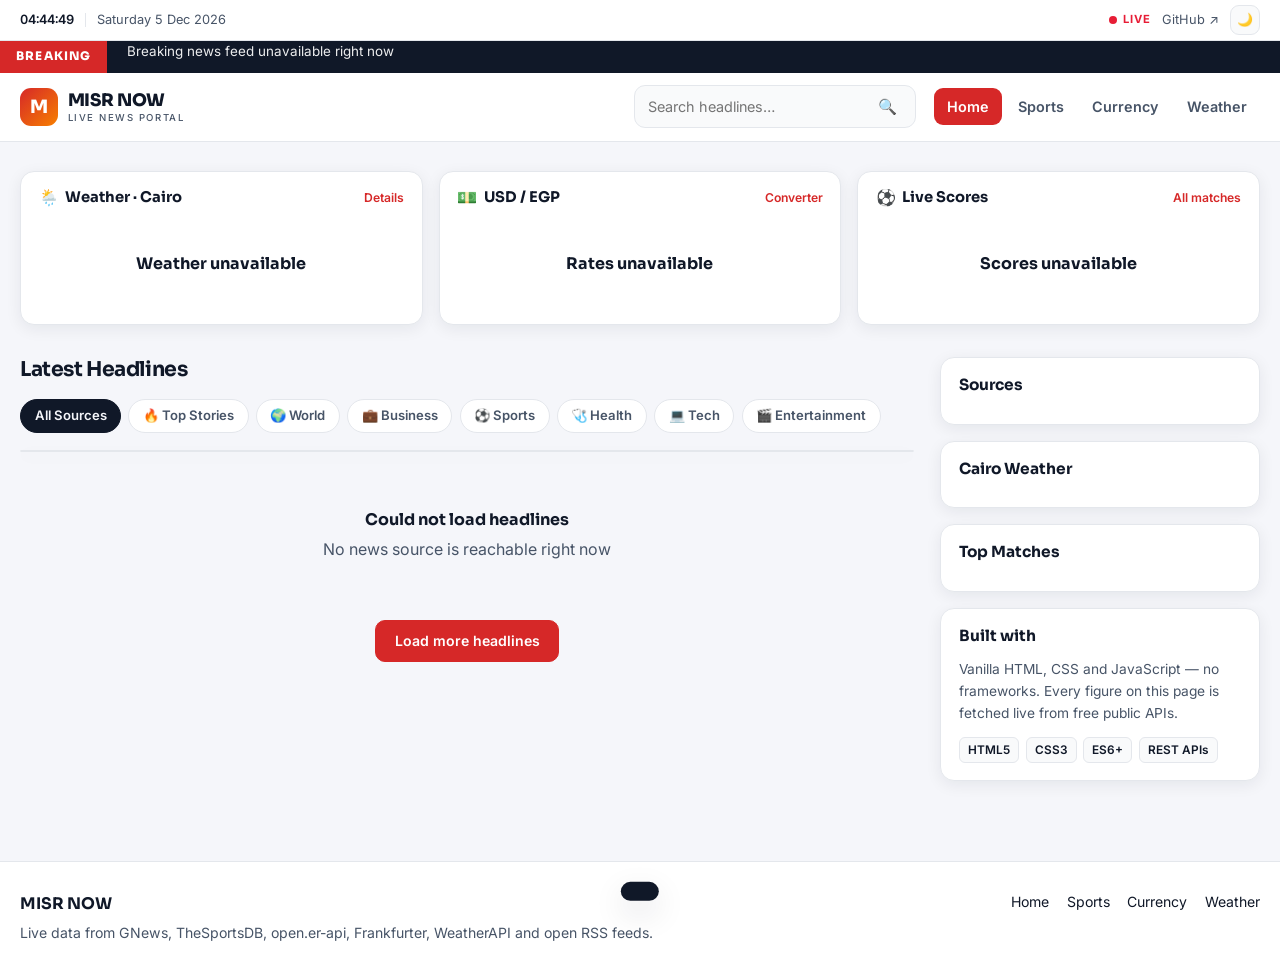
<file: index.html>
<!DOCTYPE html>
<html lang="en" dir="ltr">
<head>
  <meta charset="UTF-8">
  <meta name="viewport" content="width=device-width, initial-scale=1.0">
  <title>MISR NOW — Live News, Football, Currency Rates & Weather</title>
  <meta name="description" content="MISR NOW is a live English news portal: breaking headlines, football scores, EGP currency rates and real-time weather for Egyptian cities. Built with vanilla HTML, CSS and JavaScript.">
  <link rel="preconnect" href="https://fonts.googleapis.com">
  <link rel="preconnect" href="https://fonts.gstatic.com" crossorigin>
  <link href="https://fonts.googleapis.com/css2?family=Sora:wght@600;700;800&family=Inter:wght@400;500;600&display=swap" rel="stylesheet">
  <link rel="stylesheet" href="css/style.css">
</head>
<body data-page="home">

  <!-- ===== Utility bar ===== -->
  <div class="topbar">
    <div class="container topbar-inner">
      <div class="topbar-left">
        <span id="live-clock" class="clock">--:--</span>
        <span class="sep"></span>
        <span id="live-date">Loading date…</span>
      </div>
      <div class="topbar-right">
        <span class="live-pill"><span class="pulse"></span> LIVE</span>
        <a class="topbar-link" href="https://github.com/ehabmahmoudramadan-crypto/misr-now" target="_blank" rel="noopener">GitHub ↗</a>
        <button class="icon-btn" id="theme-toggle" title="Toggle dark mode" aria-label="Toggle dark mode">🌙</button>
      </div>
    </div>
  </div>

  <!-- ===== Breaking ticker ===== -->
  <div class="ticker">
    <span class="ticker-label">BREAKING</span>
    <div class="ticker-window"><div class="ticker-track" id="ticker-track"></div></div>
  </div>

  <!-- ===== Header ===== -->
  <header class="header">
    <div class="container header-inner">
      <a href="index.html" class="logo">
        <span class="logo-mark">M</span>
        <span class="logo-text">MISR NOW<small>LIVE NEWS PORTAL</small></span>
      </a>

      <form class="search" id="search-form" role="search">
        <input type="search" id="search-input" placeholder="Search headlines…" autocomplete="off" aria-label="Search headlines">
        <button type="submit" aria-label="Search">🔍</button>
      </form>

      <button class="menu-btn" id="menu-btn" aria-label="Open menu">☰</button>

      <nav class="nav" id="main-nav">
        <a href="index.html" class="nav-link" data-page="home">Home</a>
        <a href="sports.html" class="nav-link" data-page="sports">Sports</a>
        <a href="currency.html" class="nav-link" data-page="currency">Currency</a>
        <a href="weather.html" class="nav-link" data-page="weather">Weather</a>
      </nav>
    </div>
  </header>

  <main>
    <!-- ===== Live data strip ===== -->
    <section class="container live-strip">
      <article class="live-card">
        <header class="live-card-head">
          <h3><span class="ico">🌦️</span> Weather · Cairo</h3>
          <a href="weather.html" class="card-more">Details</a>
        </header>
        <div class="live-card-body" id="strip-weather"><div class="skeleton"></div></div>
      </article>

      <article class="live-card">
        <header class="live-card-head">
          <h3><span class="ico">💵</span> USD / EGP</h3>
          <a href="currency.html" class="card-more">Converter</a>
        </header>
        <div class="live-card-body" id="strip-currency"><div class="skeleton"></div></div>
      </article>

      <article class="live-card">
        <header class="live-card-head">
          <h3><span class="ico">⚽</span> Live Scores</h3>
          <a href="sports.html" class="card-more">All matches</a>
        </header>
        <div class="live-card-body" id="strip-scores"><div class="skeleton"></div></div>
      </article>
    </section>

    <!-- ===== Feed + sidebar ===== -->
    <section class="container layout">
      <div class="main-col">
        <div class="section-head">
          <h2 class="section-title">Latest Headlines</h2>
          <div class="chips" id="category-rail"></div>
        </div>

        <div id="category-note" class="note" hidden></div>

        <article class="hero" id="hero"></article>

        <div class="news-grid" id="news-grid"></div>

        <div class="load-more-wrap">
          <button class="btn" id="load-more">Load more headlines</button>
        </div>
      </div>

      <aside class="sidebar">
        <section class="widget">
          <h3 class="widget-title">Sources</h3>
          <ul class="source-list" id="source-list"></ul>
        </section>

        <section class="widget">
          <h3 class="widget-title">Cairo Weather</h3>
          <div id="side-weather"></div>
        </section>

        <section class="widget">
          <h3 class="widget-title">Top Matches</h3>
          <div id="side-scores"></div>
        </section>

        <section class="widget widget-cta">
          <h3 class="widget-title">Built with</h3>
          <p>Vanilla HTML, CSS and JavaScript — no frameworks. Every figure on this page is fetched live from free public APIs.</p>
          <div class="stack">
            <span>HTML5</span><span>CSS3</span><span>ES6+</span><span>REST APIs</span>
          </div>
        </section>
      </aside>
    </section>
  </main>

  <footer class="footer">
    <div class="container footer-inner">
      <div>
        <strong class="logo-inline">MISR NOW</strong>
        <p class="muted">Live data from GNews, TheSportsDB, open.er-api, Frankfurter, WeatherAPI and open RSS feeds.</p>
      </div>
      <ul class="footer-links">
        <li><a href="index.html">Home</a></li>
        <li><a href="sports.html">Sports</a></li>
        <li><a href="currency.html">Currency</a></li>
        <li><a href="weather.html">Weather</a></li>
      </ul>
    </div>
  </footer>

  <div class="toast" id="toast" role="status"></div>

  <script src="js/config.js"></script>
  <script src="js/api.js"></script>
  <script src="js/ui.js"></script>
  <script src="js/news.js"></script>
</body>
</html>
</file>
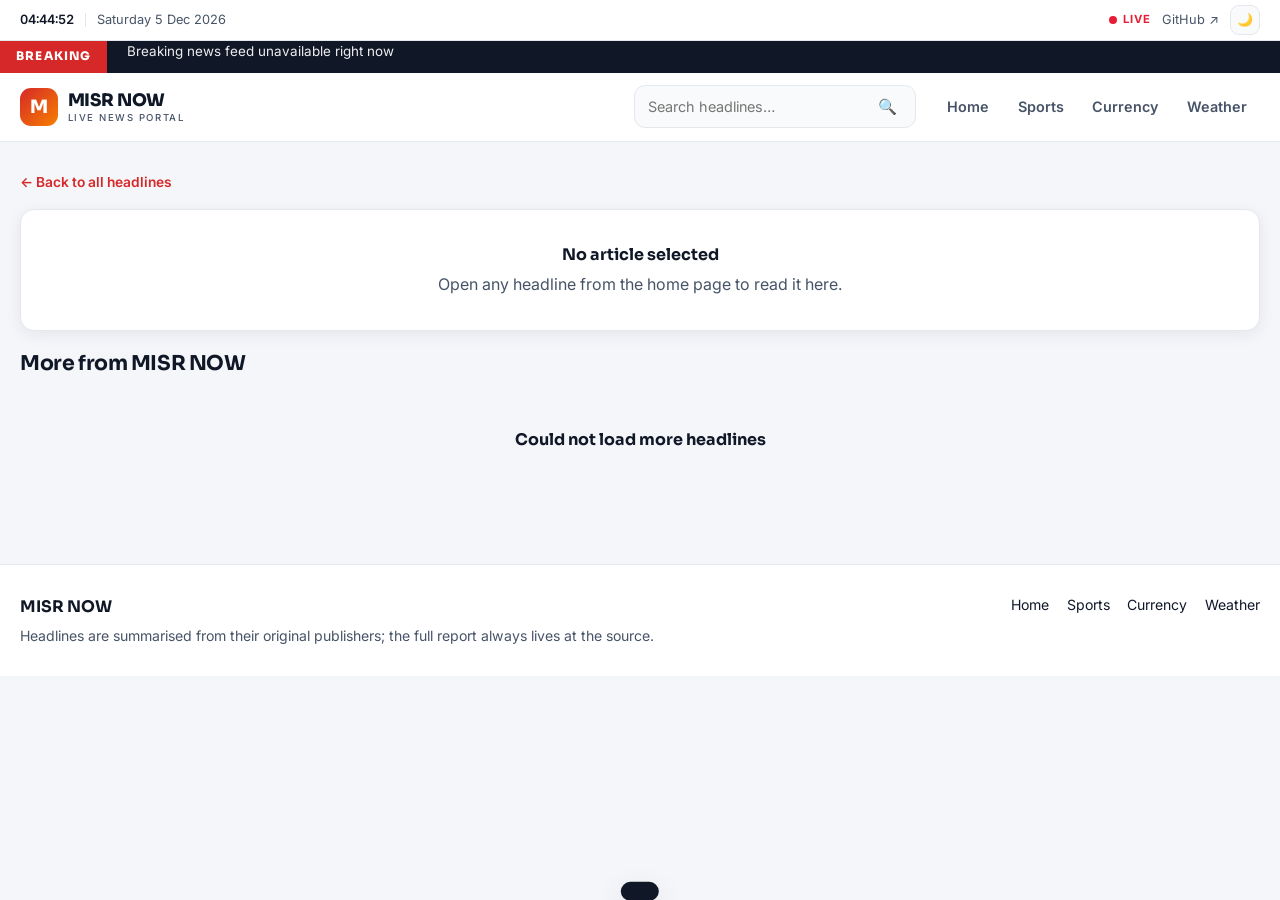
<file: article.html>
<!DOCTYPE html>
<html lang="en" dir="ltr">
<head>
  <meta charset="UTF-8">
  <meta name="viewport" content="width=device-width, initial-scale=1.0">
  <title>Article — MISR NOW</title>
  <meta name="description" content="Read the full headline on MISR NOW, the live English news portal for Egypt and the world.">
  <link rel="preconnect" href="https://fonts.googleapis.com">
  <link rel="preconnect" href="https://fonts.gstatic.com" crossorigin>
  <link href="https://fonts.googleapis.com/css2?family=Sora:wght@600;700;800&family=Inter:wght@400;500;600&display=swap" rel="stylesheet">
  <link rel="stylesheet" href="css/style.css">
</head>
<body data-page="article">

  <div class="topbar">
    <div class="container topbar-inner">
      <div class="topbar-left">
        <span id="live-clock" class="clock">--:--</span>
        <span class="sep"></span>
        <span id="live-date">Loading date…</span>
      </div>
      <div class="topbar-right">
        <span class="live-pill"><span class="pulse"></span> LIVE</span>
        <a class="topbar-link" href="https://github.com/ehabmahmoudramadan-crypto/misr-now" target="_blank" rel="noopener">GitHub ↗</a>
        <button class="icon-btn" id="theme-toggle" title="Toggle dark mode" aria-label="Toggle dark mode">🌙</button>
      </div>
    </div>
  </div>

  <div class="ticker">
    <span class="ticker-label">BREAKING</span>
    <div class="ticker-window"><div class="ticker-track" id="ticker-track"></div></div>
  </div>

  <header class="header">
    <div class="container header-inner">
      <a href="index.html" class="logo">
        <span class="logo-mark">M</span>
        <span class="logo-text">MISR NOW<small>LIVE NEWS PORTAL</small></span>
      </a>
      <form class="search" id="search-form" role="search">
        <input type="search" id="search-input" placeholder="Search headlines…" autocomplete="off" aria-label="Search headlines">
        <button type="submit" aria-label="Search">🔍</button>
      </form>
      <button class="menu-btn" id="menu-btn" aria-label="Open menu">☰</button>
      <nav class="nav" id="main-nav">
        <a href="index.html" class="nav-link" data-page="home">Home</a>
        <a href="sports.html" class="nav-link" data-page="sports">Sports</a>
        <a href="currency.html" class="nav-link" data-page="currency">Currency</a>
        <a href="weather.html" class="nav-link" data-page="weather">Weather</a>
      </nav>
    </div>
  </header>

  <main class="container">
    <nav class="crumbs"><a href="index.html">← Back to all headlines</a></nav>

    <article class="card article" id="article"></article>

    <section class="section-head">
      <h2 class="section-title">More from MISR NOW</h2>
    </section>
    <div class="news-grid" id="related"></div>
  </main>

  <footer class="footer">
    <div class="container footer-inner">
      <div>
        <strong class="logo-inline">MISR NOW</strong>
        <p class="muted">Headlines are summarised from their original publishers; the full report always lives at the source.</p>
      </div>
      <ul class="footer-links">
        <li><a href="index.html">Home</a></li>
        <li><a href="sports.html">Sports</a></li>
        <li><a href="currency.html">Currency</a></li>
        <li><a href="weather.html">Weather</a></li>
      </ul>
    </div>
  </footer>

  <div class="toast" id="toast" role="status"></div>

  <script src="js/config.js"></script>
  <script src="js/api.js"></script>
  <script src="js/ui.js"></script>
  <script src="js/article.js"></script>
</body>
</html>
</file>
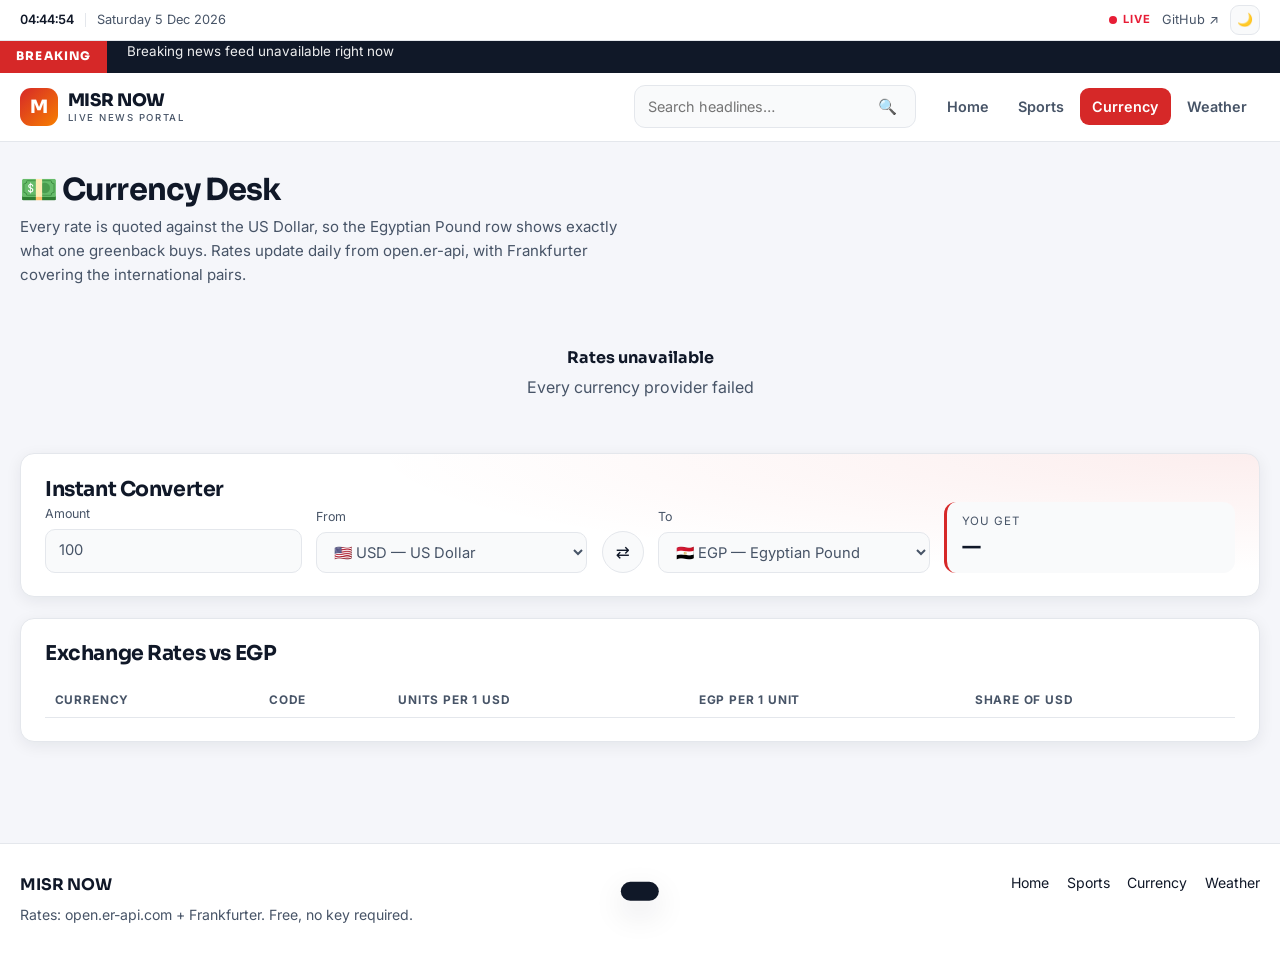
<file: currency.html>
<!DOCTYPE html>
<html lang="en" dir="ltr">
<head>
  <meta charset="UTF-8">
  <meta name="viewport" content="width=device-width, initial-scale=1.0">
  <title>Currency Converter &amp; Live Exchange Rates vs EGP — MISR NOW</title>
  <meta name="description" content="Live exchange rates against the Egyptian Pound with an instant converter for 11 currencies. Data from open.er-api and Frankfurter.">
  <link rel="preconnect" href="https://fonts.googleapis.com">
  <link rel="preconnect" href="https://fonts.gstatic.com" crossorigin>
  <link href="https://fonts.googleapis.com/css2?family=Sora:wght@600;700;800&family=Inter:wght@400;500;600&display=swap" rel="stylesheet">
  <link rel="stylesheet" href="css/style.css">
</head>
<body data-page="currency">

  <div class="topbar">
    <div class="container topbar-inner">
      <div class="topbar-left">
        <span id="live-clock" class="clock">--:--</span>
        <span class="sep"></span>
        <span id="live-date">Loading date…</span>
      </div>
      <div class="topbar-right">
        <span class="live-pill"><span class="pulse"></span> LIVE</span>
        <a class="topbar-link" href="https://github.com/ehabmahmoudramadan-crypto/misr-now" target="_blank" rel="noopener">GitHub ↗</a>
        <button class="icon-btn" id="theme-toggle" title="Toggle dark mode" aria-label="Toggle dark mode">🌙</button>
      </div>
    </div>
  </div>

  <div class="ticker">
    <span class="ticker-label">BREAKING</span>
    <div class="ticker-window"><div class="ticker-track" id="ticker-track"></div></div>
  </div>

  <header class="header">
    <div class="container header-inner">
      <a href="index.html" class="logo">
        <span class="logo-mark">M</span>
        <span class="logo-text">MISR NOW<small>LIVE NEWS PORTAL</small></span>
      </a>
      <form class="search" id="search-form" role="search">
        <input type="search" id="search-input" placeholder="Search headlines…" autocomplete="off" aria-label="Search headlines">
        <button type="submit" aria-label="Search">🔍</button>
      </form>
      <button class="menu-btn" id="menu-btn" aria-label="Open menu">☰</button>
      <nav class="nav" id="main-nav">
        <a href="index.html" class="nav-link" data-page="home">Home</a>
        <a href="sports.html" class="nav-link" data-page="sports">Sports</a>
        <a href="currency.html" class="nav-link" data-page="currency">Currency</a>
        <a href="weather.html" class="nav-link" data-page="weather">Weather</a>
      </nav>
    </div>
  </header>

  <main class="container">
    <section class="page-head">
      <h1>💵 Currency Desk</h1>
      <p>Every rate is quoted against the US Dollar, so the Egyptian Pound row shows exactly what one greenback buys. Rates update daily from open.er-api, with Frankfurter covering the international pairs.</p>
    </section>

    <!-- Featured pair cards -->
    <section class="hero-fx" id="hero-fx"></section>

    <!-- Converter -->
    <section class="card converter">
      <h2 class="section-title">Instant Converter</h2>
      <div class="conv-grid">
        <label class="field">
          <span>Amount</span>
          <input type="number" id="conv-amount" value="100" min="0" step="any">
        </label>
        <label class="field">
          <span>From</span>
          <select id="conv-from"></select>
        </label>
        <button class="swap-btn" id="conv-swap" title="Swap currencies" aria-label="Swap currencies">⇄</button>
        <label class="field">
          <span>To</span>
          <select id="conv-to"></select>
        </label>
        <div class="conv-result">
          <small>You get</small>
          <strong id="conv-out">—</strong>
          <span id="conv-rate"></span>
        </div>
      </div>
    </section>

    <!-- Full table -->
    <section class="card">
      <div class="panel-head">
        <h2 class="section-title">Exchange Rates vs EGP</h2>
        <span class="stamp" id="table-stamp"></span>
      </div>
      <div class="table-wrap">
        <table class="rates-table">
          <thead>
            <tr>
              <th>Currency</th>
              <th>Code</th>
              <th>Units per 1 USD</th>
              <th>EGP per 1 unit</th>
              <th>Share of USD</th>
            </tr>
          </thead>
          <tbody id="rates-body"></tbody>
        </table>
      </div>
    </section>
  </main>

  <footer class="footer">
    <div class="container footer-inner">
      <div>
        <strong class="logo-inline">MISR NOW</strong>
        <p class="muted">Rates: open.er-api.com + Frankfurter. Free, no key required.</p>
      </div>
      <ul class="footer-links">
        <li><a href="index.html">Home</a></li>
        <li><a href="sports.html">Sports</a></li>
        <li><a href="currency.html">Currency</a></li>
        <li><a href="weather.html">Weather</a></li>
      </ul>
    </div>
  </footer>

  <div class="toast" id="toast" role="status"></div>

  <script src="js/config.js"></script>
  <script src="js/api.js"></script>
  <script src="js/ui.js"></script>
  <script src="js/currency.js"></script>
</body>
</html>
</file>
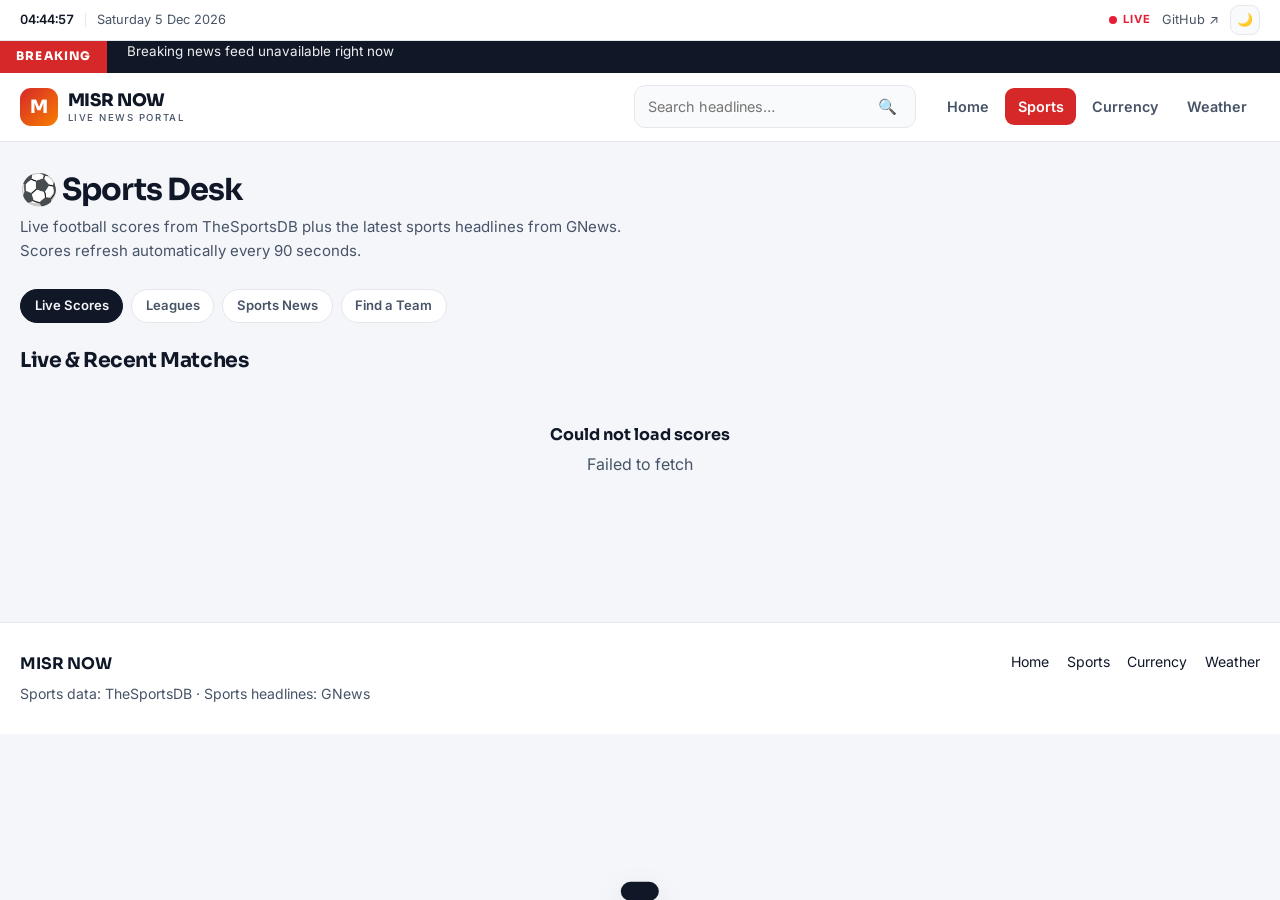
<file: sports.html>
<!DOCTYPE html>
<html lang="en" dir="ltr">
<head>
  <meta charset="UTF-8">
  <meta name="viewport" content="width=device-width, initial-scale=1.0">
  <title>Live Football Scores &amp; Sports News — MISR NOW</title>
  <meta name="description" content="Live football scores, league list and sports news powered by TheSportsDB and GNews — refreshed every 90 seconds.">
  <link rel="preconnect" href="https://fonts.googleapis.com">
  <link rel="preconnect" href="https://fonts.gstatic.com" crossorigin>
  <link href="https://fonts.googleapis.com/css2?family=Sora:wght@600;700;800&family=Inter:wght@400;500;600&display=swap" rel="stylesheet">
  <link rel="stylesheet" href="css/style.css">
</head>
<body data-page="sports">

  <div class="topbar">
    <div class="container topbar-inner">
      <div class="topbar-left">
        <span id="live-clock" class="clock">--:--</span>
        <span class="sep"></span>
        <span id="live-date">Loading date…</span>
      </div>
      <div class="topbar-right">
        <span class="live-pill"><span class="pulse"></span> LIVE</span>
        <a class="topbar-link" href="https://github.com/ehabmahmoudramadan-crypto/misr-now" target="_blank" rel="noopener">GitHub ↗</a>
        <button class="icon-btn" id="theme-toggle" title="Toggle dark mode" aria-label="Toggle dark mode">🌙</button>
      </div>
    </div>
  </div>

  <div class="ticker">
    <span class="ticker-label">BREAKING</span>
    <div class="ticker-window"><div class="ticker-track" id="ticker-track"></div></div>
  </div>

  <header class="header">
    <div class="container header-inner">
      <a href="index.html" class="logo">
        <span class="logo-mark">M</span>
        <span class="logo-text">MISR NOW<small>LIVE NEWS PORTAL</small></span>
      </a>
      <form class="search" id="search-form" role="search">
        <input type="search" id="search-input" placeholder="Search headlines…" autocomplete="off" aria-label="Search headlines">
        <button type="submit" aria-label="Search">🔍</button>
      </form>
      <button class="menu-btn" id="menu-btn" aria-label="Open menu">☰</button>
      <nav class="nav" id="main-nav">
        <a href="index.html" class="nav-link" data-page="home">Home</a>
        <a href="sports.html" class="nav-link" data-page="sports">Sports</a>
        <a href="currency.html" class="nav-link" data-page="currency">Currency</a>
        <a href="weather.html" class="nav-link" data-page="weather">Weather</a>
      </nav>
    </div>
  </header>

  <main class="container">
    <section class="page-head">
      <h1>⚽ Sports Desk</h1>
      <p>Live football scores from TheSportsDB plus the latest sports headlines from GNews. Scores refresh automatically every 90 seconds.</p>
    </section>

    <div class="tabs" id="sport-tabs">
      <button class="chip active" data-tab="scores">Live Scores</button>
      <button class="chip" data-tab="leagues">Leagues</button>
      <button class="chip" data-tab="news">Sports News</button>
      <button class="chip" data-tab="teams">Find a Team</button>
    </div>

    <!-- Live scores -->
    <section class="tab-panel" id="tab-scores">
      <div class="panel-head">
        <h2 class="section-title">Live &amp; Recent Matches</h2>
        <span class="stamp" id="scores-stamp"></span>
      </div>
      <div class="matches-grid" id="matches-grid"></div>
    </section>

    <!-- Leagues -->
    <section class="tab-panel" id="tab-leagues" hidden>
      <div class="panel-head">
        <h2 class="section-title">Major Leagues</h2>
      </div>
      <div class="leagues-grid" id="leagues-grid"></div>
    </section>

    <!-- Sports news -->
    <section class="tab-panel" id="tab-news" hidden>
      <div class="panel-head">
        <h2 class="section-title">Sports Headlines</h2>
        <span class="stamp">Source: GNews</span>
      </div>
      <div class="news-grid" id="sports-news"></div>
    </section>

    <!-- Team finder -->
    <section class="tab-panel" id="tab-teams" hidden>
      <div class="panel-head">
        <h2 class="section-title">Find a Team</h2>
      </div>
      <form class="team-search" id="team-form">
        <input type="search" id="team-input" placeholder="Search a club, e.g. Al Ahly or Arsenal" autocomplete="off">
        <button class="btn" type="submit">Search</button>
      </form>
      <div class="teams-grid" id="teams-grid"></div>
    </section>
  </main>

  <footer class="footer">
    <div class="container footer-inner">
      <div>
        <strong class="logo-inline">MISR NOW</strong>
        <p class="muted">Sports data: TheSportsDB · Sports headlines: GNews</p>
      </div>
      <ul class="footer-links">
        <li><a href="index.html">Home</a></li>
        <li><a href="sports.html">Sports</a></li>
        <li><a href="currency.html">Currency</a></li>
        <li><a href="weather.html">Weather</a></li>
      </ul>
    </div>
  </footer>

  <div class="toast" id="toast" role="status"></div>

  <script src="js/config.js"></script>
  <script src="js/api.js"></script>
  <script src="js/ui.js"></script>
  <script src="js/sports.js"></script>
</body>
</html>
</file>
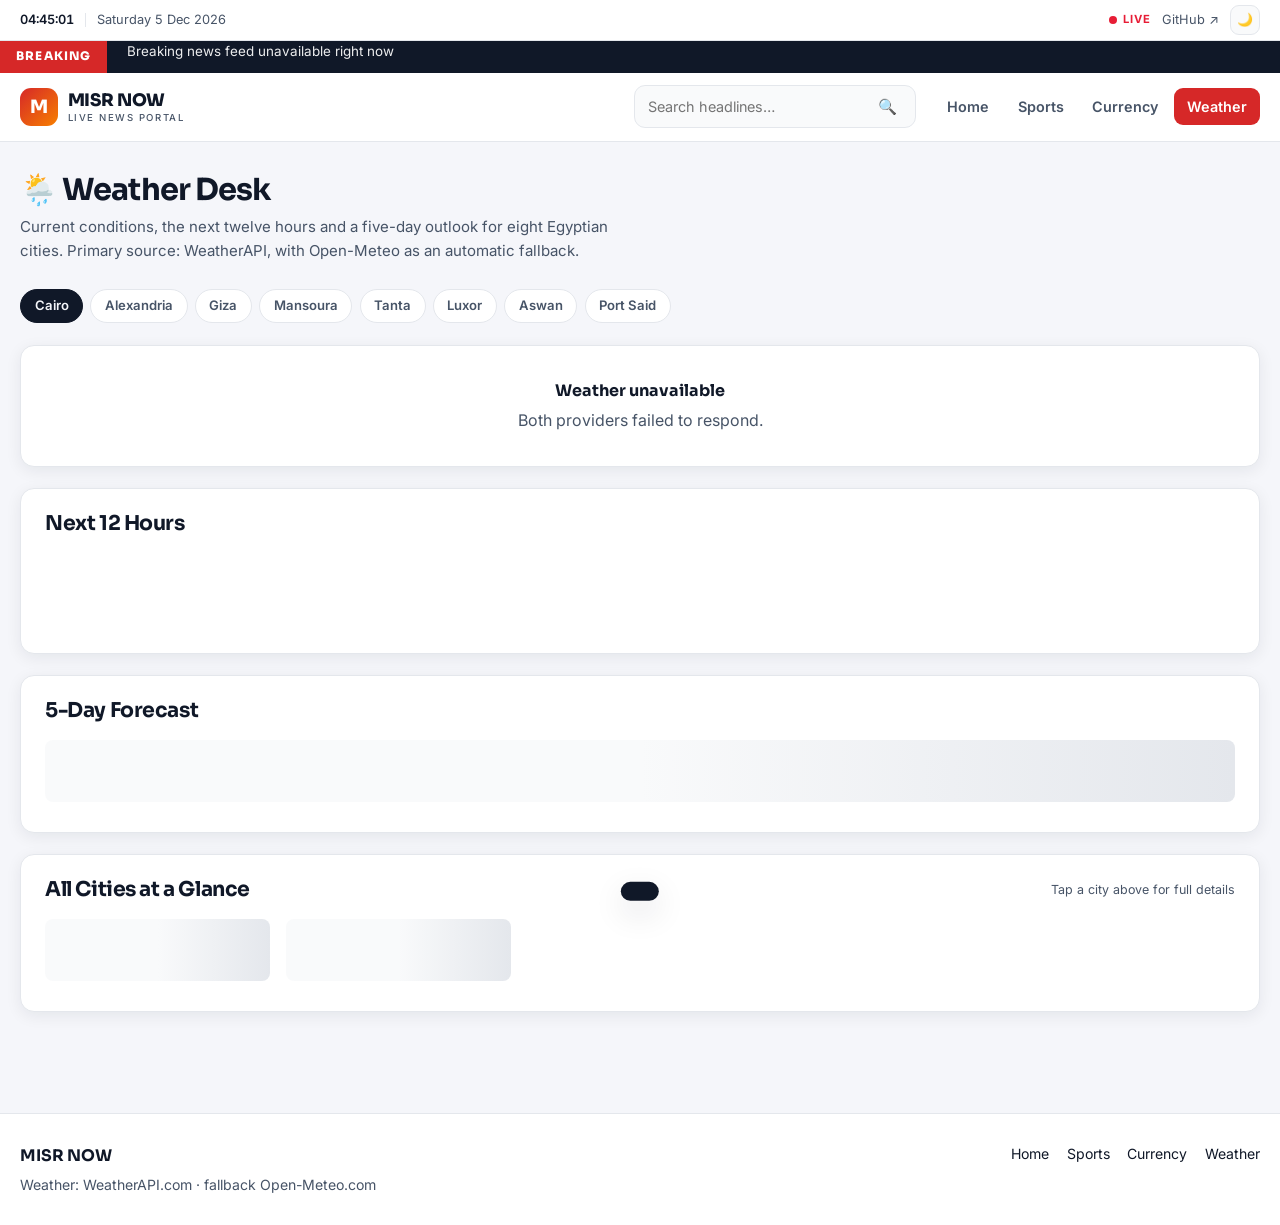
<file: weather.html>
<!DOCTYPE html>
<html lang="en" dir="ltr">
<head>
  <meta charset="UTF-8">
  <meta name="viewport" content="width=device-width, initial-scale=1.0">
  <title>Weather Forecast for Egyptian Cities — MISR NOW</title>
  <meta name="description" content="Live weather for Cairo, Alexandria, Giza, Luxor, Aswan and more — current conditions, hourly outlook and a 5-day forecast from WeatherAPI.">
  <link rel="preconnect" href="https://fonts.googleapis.com">
  <link rel="preconnect" href="https://fonts.gstatic.com" crossorigin>
  <link href="https://fonts.googleapis.com/css2?family=Sora:wght@600;700;800&family=Inter:wght@400;500;600&display=swap" rel="stylesheet">
  <link rel="stylesheet" href="css/style.css">
</head>
<body data-page="weather">

  <div class="topbar">
    <div class="container topbar-inner">
      <div class="topbar-left">
        <span id="live-clock" class="clock">--:--</span>
        <span class="sep"></span>
        <span id="live-date">Loading date…</span>
      </div>
      <div class="topbar-right">
        <span class="live-pill"><span class="pulse"></span> LIVE</span>
        <a class="topbar-link" href="https://github.com/ehabmahmoudramadan-crypto/misr-now" target="_blank" rel="noopener">GitHub ↗</a>
        <button class="icon-btn" id="theme-toggle" title="Toggle dark mode" aria-label="Toggle dark mode">🌙</button>
      </div>
    </div>
  </div>

  <div class="ticker">
    <span class="ticker-label">BREAKING</span>
    <div class="ticker-window"><div class="ticker-track" id="ticker-track"></div></div>
  </div>

  <header class="header">
    <div class="container header-inner">
      <a href="index.html" class="logo">
        <span class="logo-mark">M</span>
        <span class="logo-text">MISR NOW<small>LIVE NEWS PORTAL</small></span>
      </a>
      <form class="search" id="search-form" role="search">
        <input type="search" id="search-input" placeholder="Search headlines…" autocomplete="off" aria-label="Search headlines">
        <button type="submit" aria-label="Search">🔍</button>
      </form>
      <button class="menu-btn" id="menu-btn" aria-label="Open menu">☰</button>
      <nav class="nav" id="main-nav">
        <a href="index.html" class="nav-link" data-page="home">Home</a>
        <a href="sports.html" class="nav-link" data-page="sports">Sports</a>
        <a href="currency.html" class="nav-link" data-page="currency">Currency</a>
        <a href="weather.html" class="nav-link" data-page="weather">Weather</a>
      </nav>
    </div>
  </header>

  <main class="container">
    <section class="page-head">
      <h1>🌦️ Weather Desk</h1>
      <p>Current conditions, the next twelve hours and a five-day outlook for eight Egyptian cities. Primary source: WeatherAPI, with Open-Meteo as an automatic fallback.</p>
    </section>

    <!-- City rail -->
    <div class="chips city-rail" id="city-rail"></div>

    <!-- Current conditions -->
    <section class="card wx-current" id="wx-current"></section>

    <!-- Hourly -->
    <section class="card">
      <div class="panel-head">
        <h2 class="section-title">Next 12 Hours</h2>
        <span class="stamp" id="hourly-stamp"></span>
      </div>
      <div class="hourly" id="hourly"></div>
    </section>

    <!-- 5 day -->
    <section class="card">
      <div class="panel-head">
        <h2 class="section-title">5-Day Forecast</h2>
      </div>
      <div class="forecast-grid" id="forecast"></div>
    </section>

    <!-- All cities -->
    <section class="card">
      <div class="panel-head">
        <h2 class="section-title">All Cities at a Glance</h2>
        <span class="stamp">Tap a city above for full details</span>
      </div>
      <div class="cities-grid" id="cities-grid"></div>
    </section>
  </main>

  <footer class="footer">
    <div class="container footer-inner">
      <div>
        <strong class="logo-inline">MISR NOW</strong>
        <p class="muted">Weather: WeatherAPI.com · fallback Open-Meteo.com</p>
      </div>
      <ul class="footer-links">
        <li><a href="index.html">Home</a></li>
        <li><a href="sports.html">Sports</a></li>
        <li><a href="currency.html">Currency</a></li>
        <li><a href="weather.html">Weather</a></li>
      </ul>
    </div>
  </footer>

  <div class="toast" id="toast" role="status"></div>

  <script src="js/config.js"></script>
  <script src="js/api.js"></script>
  <script src="js/ui.js"></script>
  <script src="js/weather.js"></script>
</body>
</html>
</file>
<file: css/style.css>
/* =========================================================
   MISR NOW — stylesheet
   Light/dark themes driven by CSS custom properties,
   left-to-right layout, responsive down to 360px.
   ========================================================= */

/* ---------- design tokens ---------- */
:root {
  --brand: #d62828;
  --brand-2: #f77f00;
  --ink: #101828;
  --ink-soft: #475467;
  --line: #e4e7ec;
  --bg: #f5f6fa;
  --surface: #ffffff;
  --surface-2: #f9fafb;
  --live: #e71d36;
  --up: #067647;
  --radius: 14px;
  --shadow: 0 4px 16px rgba(16, 24, 40, .07);
  --shadow-lg: 0 12px 32px rgba(16, 24, 40, .12);
  --font-head: "Sora", system-ui, sans-serif;
  --font-body: "Inter", system-ui, -apple-system, sans-serif;
}

body.dark {
  --ink: #f1f3f8;
  --ink-soft: #98a2b3;
  --line: #262d3b;
  --bg: #0b0f18;
  --surface: #141a25;
  --surface-2: #1b2230;
  --shadow: 0 4px 16px rgba(0, 0, 0, .4);
  --shadow-lg: 0 14px 36px rgba(0, 0, 0, .55);
}

* { box-sizing: border-box; }

html { scroll-behavior: smooth; }

body {
  margin: 0;
  font-family: var(--font-body);
  background: var(--bg);
  color: var(--ink);
  line-height: 1.6;
  transition: background .25s, color .25s;
}

h1, h2, h3, h4, .logo-text, .wx-temp { font-family: var(--font-head); line-height: 1.25; }
img { max-width: 100%; display: block; }
a { color: inherit; text-decoration: none; }
button, input, select { font: inherit; color: inherit; }
.muted { color: var(--ink-soft); font-size: .88rem; margin: .35rem 0 0; }

.container { width: min(1240px, 100% - 2.4rem); margin-inline: auto; }

/* ---------- top bar ---------- */
.topbar {
  background: var(--surface);
  border-bottom: 1px solid var(--line);
  font-size: .8rem;
  color: var(--ink-soft);
}

.topbar-inner {
  display: flex;
  justify-content: space-between;
  align-items: center;
  gap: 1rem;
  min-height: 40px;
}

.topbar-left, .topbar-right { display: flex; align-items: center; gap: .7rem; }
.sep { width: 1px; height: 14px; background: var(--line); }
.clock { font-variant-numeric: tabular-nums; font-weight: 600; color: var(--ink); }
.topbar-link:hover { color: var(--brand); }

.live-pill {
  display: inline-flex;
  align-items: center;
  gap: .35rem;
  font-weight: 700;
  font-size: .7rem;
  letter-spacing: .08em;
  color: var(--live);
}

.pulse {
  width: 8px; height: 8px; border-radius: 50%;
  background: var(--live);
  animation: pulse 1.4s infinite;
}

@keyframes pulse {
  0% { box-shadow: 0 0 0 0 rgba(231, 29, 54, .55); }
  100% { box-shadow: 0 0 0 9px rgba(231, 29, 54, 0); }
}

.icon-btn {
  background: var(--surface-2);
  border: 1px solid var(--line);
  border-radius: 9px;
  width: 30px; height: 30px;
  cursor: pointer;
  line-height: 1;
  transition: border-color .2s;
}
.icon-btn:hover { border-color: var(--brand); }

/* ---------- breaking ticker ---------- */
.ticker {
  display: flex;
  align-items: stretch;
  background: var(--ink);
  color: #fff;
  overflow: hidden;
}

.ticker-label {
  background: var(--brand);
  padding: .4rem 1rem;
  font-family: var(--font-head);
  font-size: .74rem;
  font-weight: 800;
  letter-spacing: .1em;
  white-space: nowrap;
}

.ticker-window { overflow: hidden; flex: 1; }
.ticker-track { display: flex; gap: 2.4rem; padding-inline: 1.2rem; animation: slide 42s linear infinite; }
.ticker-track:hover { animation-play-state: paused; }

@keyframes slide {
  from { transform: translateX(0); }
  to { transform: translateX(-50%); }
}

.ticker-item { font-size: .84rem; white-space: nowrap; opacity: .92; }
.ticker-item:hover { text-decoration: underline; opacity: 1; }

/* ---------- header ---------- */
.header {
  position: sticky;
  top: 0;
  z-index: 40;
  background: color-mix(in srgb, var(--surface) 92%, transparent);
  backdrop-filter: blur(10px);
  border-bottom: 1px solid var(--line);
}

.header-inner {
  display: flex;
  align-items: center;
  gap: 1.1rem;
  min-height: 68px;
}

.logo { display: flex; align-items: center; gap: .6rem; }

.logo-mark {
  width: 38px; height: 38px;
  display: grid; place-items: center;
  border-radius: 11px;
  background: linear-gradient(135deg, var(--brand), var(--brand-2));
  color: #fff;
  font-family: var(--font-head);
  font-weight: 800;
  font-size: 1.15rem;
}

.logo-text { font-weight: 800; font-size: 1.08rem; letter-spacing: -.02em; display: grid; }
.logo-text small { font-family: var(--font-body); font-size: .6rem; letter-spacing: .16em; color: var(--ink-soft); font-weight: 500; }

.search {
  margin-inline-start: auto;
  display: flex;
  align-items: center;
  background: var(--surface-2);
  border: 1px solid var(--line);
  border-radius: 11px;
  padding-inline: .8rem;
  min-width: 260px;
  transition: border-color .2s;
}
.search:focus-within { border-color: var(--brand); }
.search input { border: 0; background: none; outline: none; padding: .55rem 0; width: 100%; font-size: .9rem; }
.search button { border: 0; background: none; cursor: pointer; font-size: .95rem; }

.nav { display: flex; gap: .2rem; }

.nav-link {
  padding: .45rem .8rem;
  border-radius: 9px;
  font-size: .9rem;
  font-weight: 600;
  color: var(--ink-soft);
  transition: background .2s, color .2s;
}
.nav-link:hover { background: var(--surface-2); color: var(--ink); }
.nav-link.active { background: var(--brand); color: #fff; }

.menu-btn {
  display: none;
  margin-inline-start: auto;
  background: var(--surface-2);
  border: 1px solid var(--line);
  border-radius: 10px;
  padding: .4rem .7rem;
  cursor: pointer;
}

/* ---------- layout ---------- */
main { padding-block: 1.8rem 3rem; }

.live-strip {
  display: grid;
  grid-template-columns: repeat(3, 1fr);
  gap: 1rem;
  margin-bottom: 2rem;
}

.live-card, .card, .widget {
  background: var(--surface);
  border: 1px solid var(--line);
  border-radius: var(--radius);
  box-shadow: var(--shadow);
}

.live-card { padding: 1rem 1.1rem; }

.live-card-head { display: flex; justify-content: space-between; align-items: center; margin-bottom: .7rem; }
.live-card-head h3 { margin: 0; font-size: .92rem; display: flex; align-items: center; gap: .4rem; }
.ico { font-size: 1rem; }
.card-more { font-size: .76rem; font-weight: 600; color: var(--brand); }
.card-more:hover { text-decoration: underline; }
.live-card-body { min-height: 74px; }

.layout {
  display: grid;
  grid-template-columns: minmax(0, 1fr) 320px;
  gap: 1.6rem;
  align-items: start;
}

.main-col { min-width: 0; }

.section-head {
  display: flex;
  align-items: center;
  justify-content: space-between;
  gap: 1rem;
  flex-wrap: wrap;
  margin-bottom: 1.1rem;
}

.section-title { margin: 0; font-size: 1.28rem; letter-spacing: -.02em; }

.panel-head {
  display: flex;
  align-items: center;
  justify-content: space-between;
  gap: 1rem;
  flex-wrap: wrap;
  margin-bottom: 1rem;
}

.stamp { font-size: .78rem; color: var(--ink-soft); }

/* ---------- chips ---------- */
.chips { display: flex; flex-wrap: wrap; gap: .45rem; }

.chip {
  border: 1px solid var(--line);
  background: var(--surface);
  color: var(--ink-soft);
  border-radius: 999px;
  padding: .34rem .85rem;
  font-size: .82rem;
  font-weight: 600;
  cursor: pointer;
  transition: all .18s;
}
.chip:hover { border-color: var(--brand); color: var(--brand); }
.chip.active { background: var(--ink); border-color: var(--ink); color: var(--bg); }

.tabs { display: flex; gap: .5rem; margin-bottom: 1.6rem; flex-wrap: wrap; }

.note {
  background: var(--surface-2);
  border-inline-start: 3px solid var(--brand-2);
  border-radius: 8px;
  padding: .6rem .9rem;
  font-size: .86rem;
  color: var(--ink-soft);
  margin-bottom: 1rem;
}

/* ---------- hero article ---------- */
.hero {
  background: var(--surface);
  border: 1px solid var(--line);
  border-radius: var(--radius);
  box-shadow: var(--shadow);
  overflow: hidden;
  margin-bottom: 1.4rem;
}

.hero-inner {
  display: grid;
  grid-template-columns: 1.25fr 1fr;
}

.hero-media { border: 0; padding: 0; cursor: pointer; background: var(--surface-2); }
.hero-media img { width: 100%; height: 100%; min-height: 290px; object-fit: cover; }

.hero-body { padding: 1.5rem 1.6rem; align-self: center; }
.hero-body h2 { margin: .6rem 0 .6rem; font-size: 1.6rem; letter-spacing: -.03em; }

.link-btn {
  border: 0;
  background: none;
  padding: 0;
  text-align: start;
  cursor: pointer;
  font: inherit;
  color: inherit;
}
.link-btn:hover { color: var(--brand); }

.hero-body p { color: var(--ink-soft); margin: 0 0 1rem; }

/* ---------- news cards ---------- */
.news-grid {
  display: grid;
  grid-template-columns: repeat(auto-fill, minmax(258px, 1fr));
  gap: 1.1rem;
}

.news-card {
  background: var(--surface);
  border: 1px solid var(--line);
  border-radius: var(--radius);
  overflow: hidden;
  box-shadow: var(--shadow);
  display: flex;
  flex-direction: column;
  transition: transform .2s, box-shadow .2s;
}
.news-card:hover { transform: translateY(-3px); box-shadow: var(--shadow-lg); }

.card-media { border: 0; padding: 0; cursor: pointer; background: var(--surface-2); }
.card-media img { width: 100%; aspect-ratio: 16 / 9; object-fit: cover; }

.card-body { padding: .95rem 1rem 1.1rem; display: flex; flex-direction: column; gap: .5rem; flex: 1; }
.card-body h3 { margin: 0; font-size: 1rem; }
.card-body p { margin: 0; font-size: .86rem; color: var(--ink-soft); }

.meta { display: flex; align-items: center; gap: .6rem; font-size: .76rem; color: var(--ink-soft); flex-wrap: wrap; }

.tag {
  background: color-mix(in srgb, var(--brand) 12%, transparent);
  color: var(--brand);
  border-radius: 6px;
  padding: .12rem .5rem;
  font-weight: 700;
  font-size: .72rem;
  letter-spacing: .02em;
}
.tag-lg { font-size: .76rem; padding: .2rem .6rem; }

.clamp-2 {
  display: -webkit-box;
  -webkit-line-clamp: 2;
  -webkit-box-orient: vertical;
  overflow: hidden;
}

.news-row {
  display: grid;
  grid-template-columns: 108px 1fr;
  gap: .8rem;
  padding: .7rem;
  background: var(--surface);
  border: 1px solid var(--line);
  border-radius: 12px;
}
.row-media { border: 0; padding: 0; cursor: pointer; border-radius: 9px; overflow: hidden; background: var(--surface-2); }
.row-media img { width: 100%; height: 100%; min-height: 68px; object-fit: cover; }
.row-body h4 { margin: .3rem 0 0; font-size: .94rem; }

.load-more-wrap { display: flex; justify-content: center; margin-top: 1.6rem; }

/* ---------- buttons ---------- */
.btn {
  display: inline-flex;
  align-items: center;
  gap: .4rem;
  background: var(--brand);
  color: #fff;
  border: 1px solid var(--brand);
  border-radius: 10px;
  padding: .55rem 1.15rem;
  font-weight: 600;
  font-size: .88rem;
  cursor: pointer;
  transition: filter .2s, transform .2s;
}
.btn:hover { filter: brightness(1.08); transform: translateY(-1px); }
.btn-sm { padding: .4rem .85rem; font-size: .8rem; }
.btn-ghost { background: transparent; color: var(--ink); border-color: var(--line); }
.btn-ghost:hover { border-color: var(--brand); color: var(--brand); filter: none; }

/* ---------- sidebar ---------- */
.sidebar { display: grid; gap: 1rem; position: sticky; top: 88px; }

.widget { padding: 1.05rem 1.15rem; }
.widget-title { margin: 0 0 .8rem; font-size: .96rem; }
.widget-cta p { margin: 0 0 .8rem; font-size: .86rem; color: var(--ink-soft); }

.stack { display: flex; flex-wrap: wrap; gap: .4rem; }
.stack span {
  font-size: .74rem;
  font-weight: 600;
  background: var(--surface-2);
  border: 1px solid var(--line);
  border-radius: 6px;
  padding: .18rem .5rem;
}

.source-list { list-style: none; margin: 0; padding: 0; display: grid; gap: .3rem; }

.source-btn {
  width: 100%;
  display: flex;
  justify-content: space-between;
  gap: .5rem;
  background: none;
  border: 1px solid transparent;
  border-radius: 8px;
  padding: .42rem .55rem;
  cursor: pointer;
  font-size: .88rem;
  text-align: start;
}
.source-btn:hover { background: var(--surface-2); }
.source-btn.active { background: var(--brand); border-color: var(--brand); color: #fff; }
.source-btn em { font-style: normal; color: var(--ink-soft); font-size: .78rem; }
.source-btn.active em { color: rgba(255, 255, 255, .8); }

/* ---------- weather widgets ---------- */
.wx-row { display: flex; align-items: center; gap: .8rem; }
.wx-img, .wx-emoji { flex: none; }
.wx-temp { font-size: 2rem; font-weight: 800; letter-spacing: -.04em; }
.wx-desc { font-size: .9rem; color: var(--ink-soft); }
.wx-sub { font-size: .78rem; color: var(--ink-soft); }

.wx-days { display: grid; grid-template-columns: repeat(3, 1fr); gap: .5rem; margin: .9rem 0; }
.wx-mini-day {
  background: var(--surface-2);
  border-radius: 10px;
  padding: .5rem .3rem;
  text-align: center;
  font-size: .76rem;
  display: grid;
  gap: .1rem;
}
.wx-mini-day b { font-size: .88rem; }
.wx-mini-day em { font-style: normal; color: var(--ink-soft); }

.fx-main b { display: block; font-family: var(--font-head); font-size: 1.5rem; letter-spacing: -.03em; }
.fx-main span { font-size: .76rem; color: var(--ink-soft); }
.fx-grid { display: grid; gap: .25rem; margin-top: .6rem; }
.fx-grid div { display: flex; justify-content: space-between; font-size: .82rem; color: var(--ink-soft); }
.fx-grid b { color: var(--ink); font-variant-numeric: tabular-nums; }

.score-row {
  display: flex;
  justify-content: space-between;
  gap: .6rem;
  padding: .4rem 0;
  border-bottom: 1px dashed var(--line);
  font-size: .84rem;
}
.score-row:last-child { border-bottom: 0; }
.score-teams { display: grid; gap: .1rem; min-width: 0; }
.score-teams span { white-space: nowrap; overflow: hidden; text-overflow: ellipsis; }
.score-value { font-family: var(--font-head); font-weight: 700; font-variant-numeric: tabular-nums; flex: none; }
.score-row.is-live .score-value { color: var(--live); }

/* ---------- page head + tabs ---------- */
.page-head { margin-bottom: 1.6rem; }
.page-head h1 { margin: 0 0 .4rem; font-size: 1.9rem; letter-spacing: -.03em; }
.page-head p { margin: 0; color: var(--ink-soft); max-width: 70ch; font-size: .94rem; }

.tab-panel { margin-bottom: 2rem; }

.card { padding: 1.4rem 1.5rem; margin-bottom: 1.3rem; }

/* ---------- sports ---------- */
.matches-grid {
  display: grid;
  grid-template-columns: repeat(auto-fill, minmax(240px, 1fr));
  gap: 1rem;
}

.match {
  background: var(--surface);
  border: 1px solid var(--line);
  border-radius: var(--radius);
  box-shadow: var(--shadow);
  overflow: hidden;
}
.match.is-live { border-color: var(--live); box-shadow: 0 0 0 2px color-mix(in srgb, var(--live) 22%, transparent); }

.match-head {
  display: flex;
  justify-content: space-between;
  gap: .5rem;
  padding: .5rem .8rem;
  background: var(--surface-2);
  border-bottom: 1px solid var(--line);
  font-size: .74rem;
}
.league { font-weight: 700; color: var(--ink-soft); white-space: nowrap; overflow: hidden; text-overflow: ellipsis; }
.status { color: var(--ink-soft); font-weight: 700; flex: none; }
.status-live { color: var(--live); }

.match-team {
  display: grid;
  grid-template-columns: 22px 1fr auto;
  align-items: center;
  gap: .6rem;
  padding: .55rem .8rem;
  font-size: .9rem;
}
.match-team img { width: 22px; height: 22px; object-fit: contain; }
.match-team b { font-family: var(--font-head); font-variant-numeric: tabular-nums; }
.match-team.win { color: var(--up); font-weight: 600; }
.match-vs {
  text-align: center;
  font-size: .7rem;
  font-weight: 700;
  letter-spacing: .14em;
  text-transform: uppercase;
  color: var(--ink-soft);
  padding-bottom: .6rem;
}
.match-foot { padding: .4rem .8rem; font-size: .74rem; color: var(--ink-soft); border-top: 1px dashed var(--line); }

.leagues-grid, .teams-grid, .cities-grid {
  display: grid;
  grid-template-columns: repeat(auto-fill, minmax(200px, 1fr));
  gap: 1rem;
}

.league-card, .team-card, .city-card {
  background: var(--surface);
  border: 1px solid var(--line);
  border-radius: 12px;
  padding: .9rem 1rem;
  display: flex;
  gap: .7rem;
  align-items: center;
  text-align: start;
}
.league-icon { font-size: 1.4rem; }
.league-card b { font-size: .94rem; display: block; }
.league-card small, .team-card small { display: block; font-size: .78rem; color: var(--ink-soft); }
.team-card img { width: 40px; height: 40px; object-fit: contain; flex: none; }

.city-card { cursor: pointer; transition: border-color .2s, transform .2s; }
.city-card:hover { border-color: var(--brand); transform: translateY(-2px); }
.city-card span { font-size: .8rem; color: var(--ink-soft); }
.city-card em { font-style: normal; font-size: .78rem; color: var(--ink-soft); flex: none; }

.team-search { display: flex; gap: .6rem; margin-bottom: 1.2rem; max-width: 480px; }
.team-search input {
  flex: 1;
  background: var(--surface);
  border: 1px solid var(--line);
  border-radius: 10px;
  padding: .55rem .9rem;
  outline: none;
}
.team-search input:focus { border-color: var(--brand); }

/* ---------- currency ---------- */
.converter {
  background:
    radial-gradient(120% 140% at 100% 0%, color-mix(in srgb, var(--brand) 8%, transparent), transparent 60%),
    var(--surface);
}

.hero-fx {
  display: grid;
  grid-template-columns: repeat(auto-fit, minmax(190px, 1fr));
  gap: 1rem;
  margin-bottom: 1.3rem;
}

.fx-card {
  background: var(--surface);
  border: 1px solid var(--line);
  border-radius: var(--radius);
  box-shadow: var(--shadow);
  padding: 1.1rem 1.2rem;
}
.fx-card header { display: flex; justify-content: space-between; align-items: baseline; gap: .5rem; margin-bottom: .4rem; }
.fx-card header span { font-weight: 700; font-size: .9rem; }
.fx-card header small { color: var(--ink-soft); font-size: .74rem; }
.fx-card b { display: block; font-family: var(--font-head); font-size: 1.5rem; letter-spacing: -.03em; }
.fx-card span { font-size: .74rem; color: var(--ink-soft); }
.fx-card-main { background: linear-gradient(135deg, var(--brand), var(--brand-2)); border-color: transparent; color: #fff; }
.fx-card-main header small, .fx-card-main > span { color: rgba(255, 255, 255, .82); }
.fx-card-main b { font-size: 1.9rem; }

.conv-grid {
  display: grid;
  grid-template-columns: 1fr 1.4fr auto 1.4fr 1.5fr;
  gap: .9rem;
  align-items: end;
}

.field { display: grid; gap: .3rem; font-size: .78rem; color: var(--ink-soft); }
.field input, .field select {
  background: var(--surface-2);
  border: 1px solid var(--line);
  border-radius: 10px;
  padding: .6rem .8rem;
  outline: none;
  font-size: .92rem;
}
.field input:focus, .field select:focus { border-color: var(--brand); }

.swap-btn {
  width: 42px; height: 42px;
  border-radius: 50%;
  border: 1px solid var(--line);
  background: var(--surface-2);
  cursor: pointer;
  font-size: 1.05rem;
  transition: border-color .2s, transform .2s;
}
.swap-btn:hover { border-color: var(--brand); color: var(--brand); transform: rotate(180deg); }

.conv-result {
  background: var(--surface-2);
  border-radius: 12px;
  padding: .6rem .9rem;
  border-inline-start: 3px solid var(--brand);
}
.conv-result small { display: block; font-size: .72rem; color: var(--ink-soft); text-transform: uppercase; letter-spacing: .08em; }
.conv-result strong { font-family: var(--font-head); font-size: 1.3rem; letter-spacing: -.02em; }
.conv-result span { display: block; font-size: .76rem; color: var(--ink-soft); }

.table-wrap { overflow-x: auto; }

.rates-table { width: 100%; border-collapse: collapse; font-size: .9rem; min-width: 520px; }
.rates-table th {
  text-align: start;
  font-size: .74rem;
  text-transform: uppercase;
  letter-spacing: .07em;
  color: var(--ink-soft);
  padding: .5rem .6rem;
  border-bottom: 1px solid var(--line);
}
.rates-table td { padding: .62rem .6rem; border-bottom: 1px solid var(--line); font-variant-numeric: tabular-nums; }
.rates-table tr:last-child td { border-bottom: 0; }
.cur-name { font-weight: 600; }
.egp { color: var(--brand); font-weight: 600; }
.bar-cell { width: 130px; }
.bar { display: block; height: 7px; border-radius: 4px; background: linear-gradient(90deg, var(--brand), var(--brand-2)); }

/* ---------- weather ---------- */
.city-rail { margin-bottom: 1.4rem; }

.wx-current { padding: 0; overflow: hidden; }
.wx-hero {
  display: flex;
  align-items: center;
  gap: 1.6rem;
  padding: 1.6rem 1.6rem 1.2rem;
  background: linear-gradient(135deg, color-mix(in srgb, var(--brand) 10%, var(--surface)), var(--surface));
}
.wx-hero-txt h2 { margin: 0; font-size: 1.5rem; }
.wx-hero-txt p { margin: .2rem 0 .3rem; color: var(--ink-soft); }
.wx-hero .wx-temp { font-size: 3.2rem; letter-spacing: -.05em; }

.wx-facts {
  display: grid;
  grid-template-columns: repeat(auto-fit, minmax(120px, 1fr));
  gap: .9rem;
  padding: 1.2rem 1.6rem 1.5rem;
  border-top: 1px solid var(--line);
}
.wx-facts small { display: block; font-size: .72rem; text-transform: uppercase; letter-spacing: .07em; color: var(--ink-soft); }
.wx-facts b { font-family: var(--font-head); font-size: 1.05rem; }

.hourly {
  display: flex;
  gap: .6rem;
  overflow-x: auto;
  padding-bottom: .5rem;
}

.hour-card {
  flex: none;
  width: 86px;
  text-align: center;
  background: var(--surface-2);
  border: 1px solid var(--line);
  border-radius: 12px;
  padding: .7rem .3rem;
  display: grid;
  gap: .2rem;
  justify-items: center;
}
.hour-time { font-size: .74rem; color: var(--ink-soft); }
.hour-card b { font-family: var(--font-head); font-size: 1rem; }
.hour-card small { font-size: .66rem; color: var(--ink-soft); line-height: 1.25; }

.forecast-grid {
  display: grid;
  grid-template-columns: repeat(auto-fit, minmax(130px, 1fr));
  gap: .8rem;
}
.day-card {
  background: var(--surface-2);
  border: 1px solid var(--line);
  border-radius: 12px;
  padding: .9rem .6rem;
  text-align: center;
  display: grid;
  gap: .25rem;
  justify-items: center;
}
.day-card b { font-size: .88rem; }
.day-desc { font-size: .72rem; color: var(--ink-soft); }
.day-temps { display: flex; gap: .5rem; align-items: baseline; }
.day-temps b { font-size: 1rem; }
.day-temps em { font-style: normal; color: var(--ink-soft); font-size: .88rem; }

/* ---------- article page ---------- */
.crumbs { margin-bottom: 1rem; font-size: .86rem; }
.crumbs a { color: var(--brand); font-weight: 600; }
.crumbs a:hover { text-decoration: underline; }

.article { padding: 0; overflow: hidden; }

.article-head { padding: 1.8rem 1.8rem 1.2rem; }
.article-head h1 { margin: .7rem 0 .8rem; font-size: 2rem; letter-spacing: -.035em; }
.article-lead { color: var(--ink-soft); font-size: 1.02rem; margin: 0 0 1.2rem; max-width: 70ch; }
.article-actions { display: flex; gap: .6rem; flex-wrap: wrap; }
.article-media { margin: 0; background: var(--surface-2); }
.article-media img { width: 100%; max-height: 440px; object-fit: cover; }

.article-note {
  margin: 1.5rem 1.8rem 1.8rem;
  background: var(--surface-2);
  border-inline-start: 3px solid var(--brand-2);
  border-radius: 10px;
  padding: .9rem 1.1rem;
  font-size: .88rem;
}
.article-note strong { font-family: var(--font-head); }
.article-note p { margin: .3rem 0 0; color: var(--ink-soft); }

/* ---------- skeleton + empty + toast ---------- */
.skeleton {
  background: linear-gradient(90deg, var(--surface-2) 25%, var(--line) 50%, var(--surface-2) 75%);
  background-size: 200% 100%;
  animation: shimmer 1.3s infinite;
  border-radius: 8px;
  min-height: 62px;
  margin-bottom: .5rem;
}

@keyframes shimmer {
  from { background-position: 200% 0; }
  to { background-position: -200% 0; }
}

.empty {
  grid-column: 1 / -1;
  text-align: center;
  padding: 2rem 1rem;
  color: var(--ink-soft);
  display: grid;
  gap: .3rem;
}
.empty strong { font-family: var(--font-head); color: var(--ink); }

.toast {
  position: fixed;
  inset-inline-start: 50%;
  bottom: 26px;
  transform: translate(-50%, 140%);
  background: var(--ink);
  color: var(--bg);
  padding: .6rem 1.2rem;
  border-radius: 999px;
  font-size: .86rem;
  font-weight: 600;
  box-shadow: var(--shadow-lg);
  transition: transform .3s;
  z-index: 90;
  max-width: 90vw;
}
.toast.show { transform: translate(-50%, 0); }

/* ---------- footer ---------- */
.footer {
  border-top: 1px solid var(--line);
  background: var(--surface);
  padding-block: 1.8rem;
  margin-top: 2rem;
}

.footer-inner {
  display: flex;
  justify-content: space-between;
  gap: 1.4rem;
  flex-wrap: wrap;
}

.logo-inline { font-family: var(--font-head); font-size: 1rem; }
.footer-links { list-style: none; display: flex; gap: 1.1rem; margin: 0; padding: 0; font-size: .88rem; }
.footer-links a:hover { color: var(--brand); }

/* ---------- responsive ---------- */
@media (max-width: 1080px) {
  .layout { grid-template-columns: minmax(0, 1fr); }
  .sidebar { position: static; grid-template-columns: repeat(2, minmax(0, 1fr)); }
}

@media (max-width: 900px) {
  .live-strip { grid-template-columns: 1fr; }
  .hero-inner { grid-template-columns: 1fr; }
  .hero-media img { min-height: 200px; }
  .conv-grid { grid-template-columns: 1fr 1fr; }
  .swap-btn { justify-self: center; }
}

@media (max-width: 760px) {
  .menu-btn { display: block; }

  .nav {
    display: none;
    position: absolute;
    inset-inline: 0;
    top: 100%;
    flex-direction: column;
    background: var(--surface);
    border-bottom: 1px solid var(--line);
    padding: .6rem 1.2rem 1rem;
    box-shadow: var(--shadow-lg);
  }
  .nav.open { display: flex; }

  .search { display: none; }
  .sidebar { grid-template-columns: minmax(0, 1fr); }
  .ticker-label { display: none; }
}

@media (max-width: 520px) {
  .container { width: min(1240px, 100% - 1.6rem); }
  .conv-grid { grid-template-columns: 1fr; }
  .news-grid { grid-template-columns: minmax(0, 1fr); }
  .topbar-left #live-date { display: none; }
  .article-head { padding: 1.2rem; }
  .article-head h1 { font-size: 1.5rem; }
  .article-note { margin-inline: 1.2rem; }
  .wx-hero { flex-direction: column; align-items: flex-start; gap: .8rem; }
}

@media (prefers-reduced-motion: reduce) {
  * { animation: none !important; transition: none !important; scroll-behavior: auto; }
}
</file>
